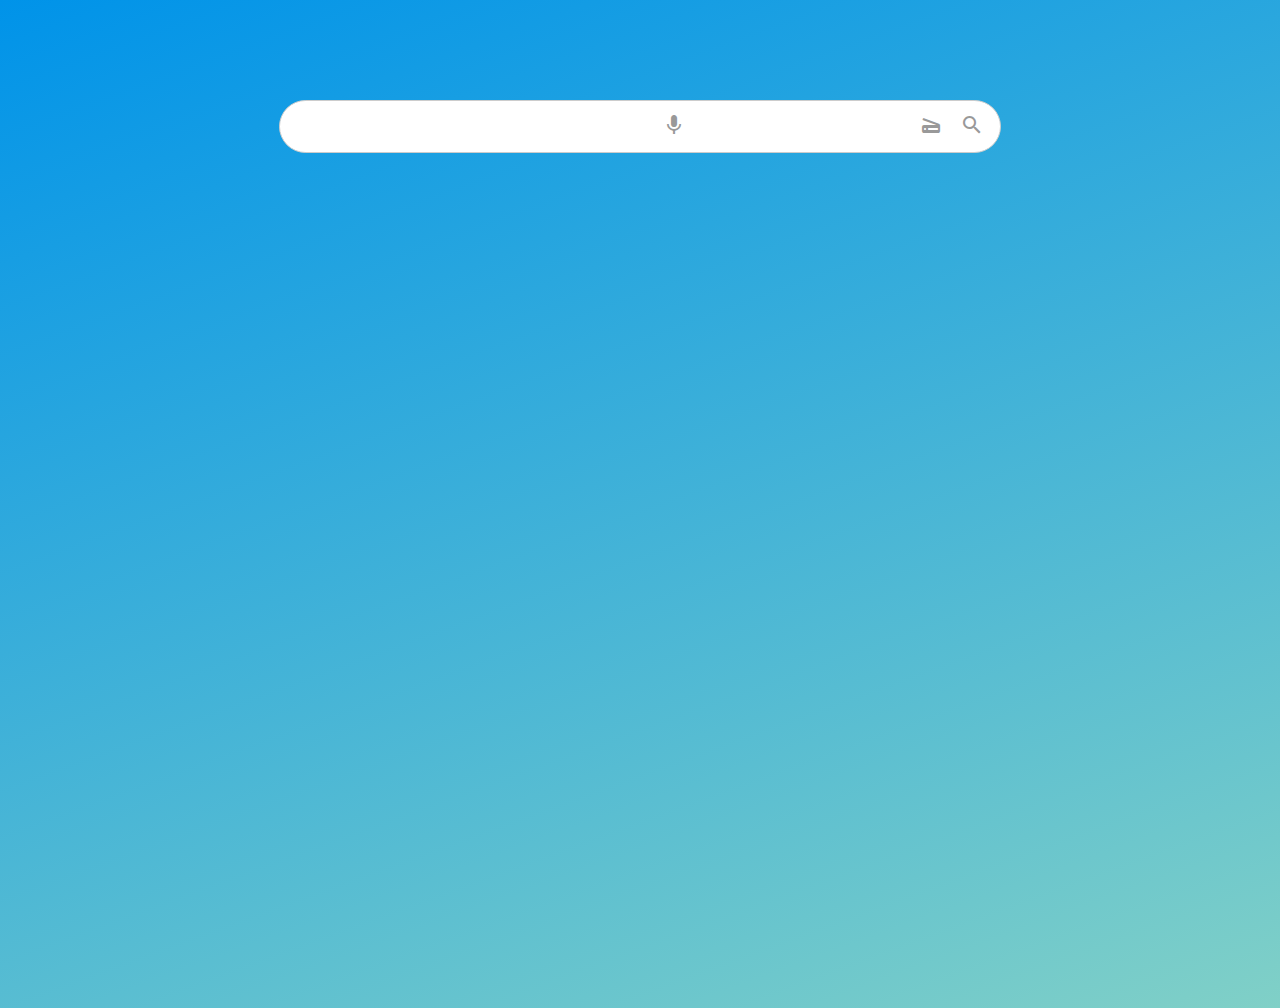
<file: Barra de busqueda/index.html>
<!DOCTYPE html>
<html lang="en">
<head>
    <meta charset="UTF-8">
    <meta http-equiv="X-UA-Compatible" content="IE=edge">
    <meta name="viewport" content="width=device-width, initial-scale=1.0">
    <link rel="stylesheet" href="css/style.css">
    <link href="https://fonts.googleapis.com/icon?family=Material+Icons"
    rel="stylesheet">
    
    <title>Barra de busqueda</title>
</head>
<body>
    <div class="search-bar">
        <input type="text">
        <div class="actions">
            <button>
                <span class="material-icons">
                    mic
                </span>
            </button>
            <button>
                <span class="material-icons">
                    document_scanner
                </span>
            </button>
            <button>
                <span class="material-icons">
                    search
                </span>
            </button>
        </div>
    </div>
</body>
</html>
</file>
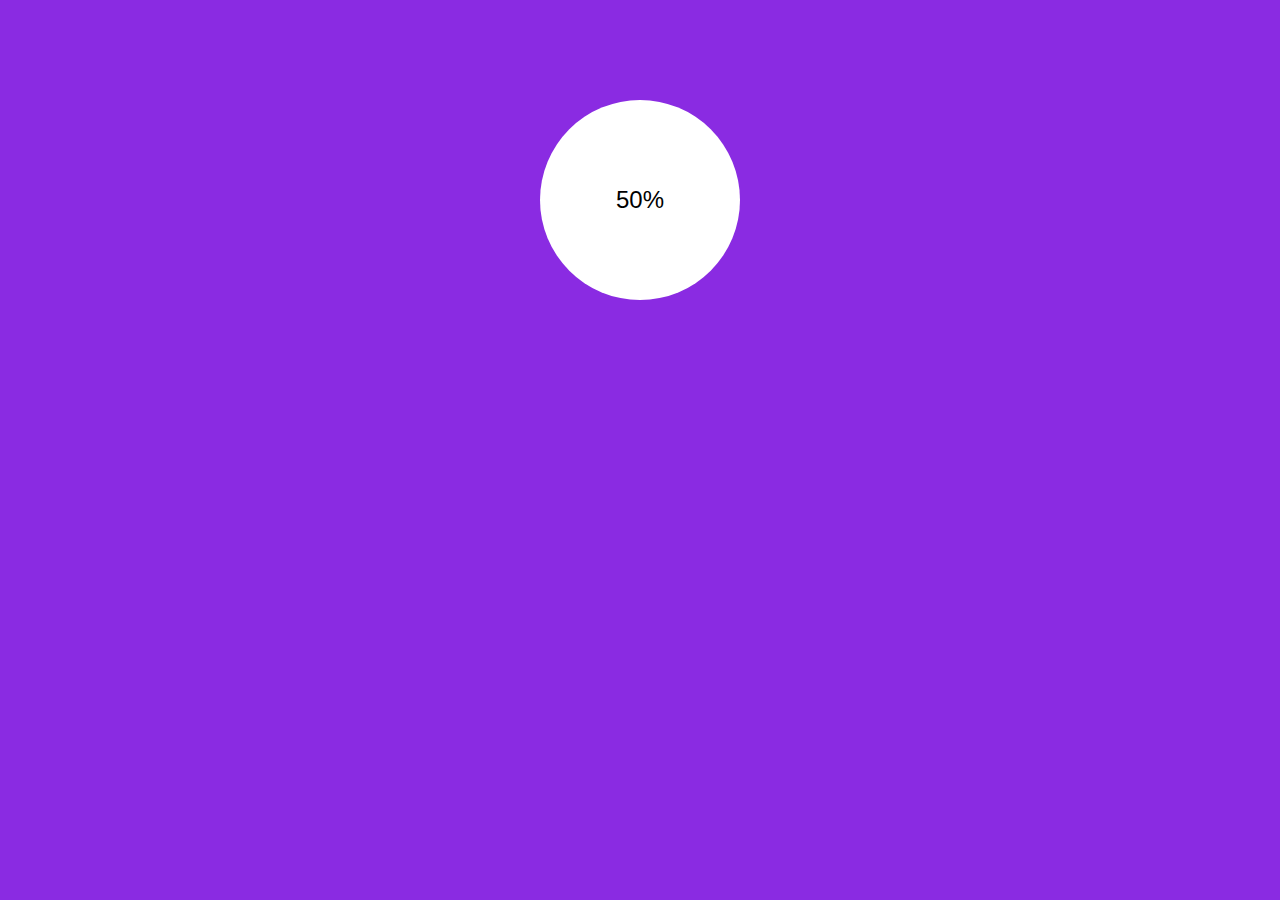
<file: Barra de progreso circular/index.html>
<!DOCTYPE html>
<html lang="es">
<head>
    <meta charset="UTF-8">
    <meta http-equiv="X-UA-Compatible" content="IE=edge">
    <meta name="viewport" content="width=device-width, initial-scale=1.0">
    <link rel="stylesheet" href="css/style.css">
    
    <title>Barra de progreso circular</title>
</head>
<body>
    <div class="progressbar-container">
        <div class="outer-box">
            <div class="inner-box">
                50%
            </div>
            <svg xmlns="http://www.w3.org/2000/svg" 
                version="1.1" 
                width="200" 
                height="200"
            >
                <defs>
                    <linearGradient id="gradientColor">
                        <stop offset="0%" stop-color="#e91e63" />
                        <stop offset="100%" stop-color="#673ab7" />
                    </linearGradient>
                </defs>
                <circle cx="100" cy="100" r="80"  stroke-linecap="round"/>
            </svg>
        </div>
    </div>
</body>
</html>
</file>
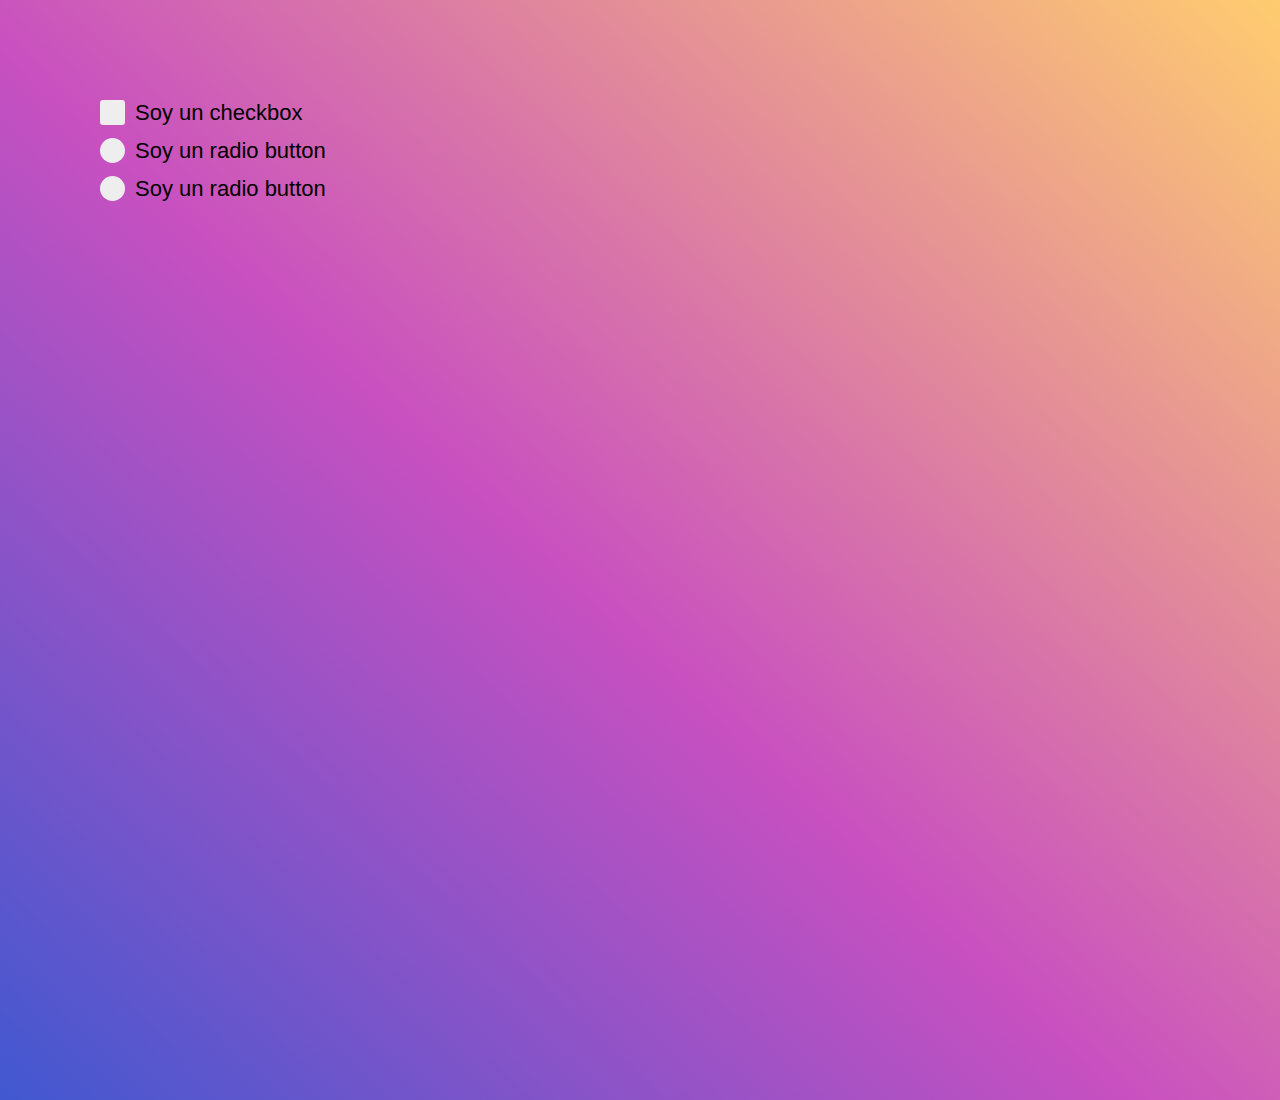
<file: Chekcbox y radiobuttons personalizados/index.html>
<!DOCTYPE html>
<html lang="en">
<head>
    <meta charset="UTF-8">
    <meta http-equiv="X-UA-Compatible" content="IE=edge">
    <meta name="viewport" content="width=device-width, initial-scale=1.0">
    <link rel="stylesheet" href="css/style.css">
    <link href="https://fonts.googleapis.com/icon?family=Material+Icons"
    rel="stylesheet">
    
    <title>Document</title>
</head>
<body>
    <label  class="checkbox-container">
        Soy un checkbox
        <input type="checkbox" name="" id="">
        <span class="checkmark">
            <span class="material-icons">
                check
            </span>
        </span>
    </label>
    <label  class="checkbox-container">
        Soy un radio button
        <input type="radio" name="radioButton" id="">
        <span class="checkmark radio">
          <div class="circle"></div>
        </span>
    </label>
    <label  class="checkbox-container">
        Soy un radio button
        <input type="radio" name="radioButton" id="">
        <span class="checkmark radio">
          <div class="circle"></div>
        </span>
    </label>
</body>
</html>
</file>
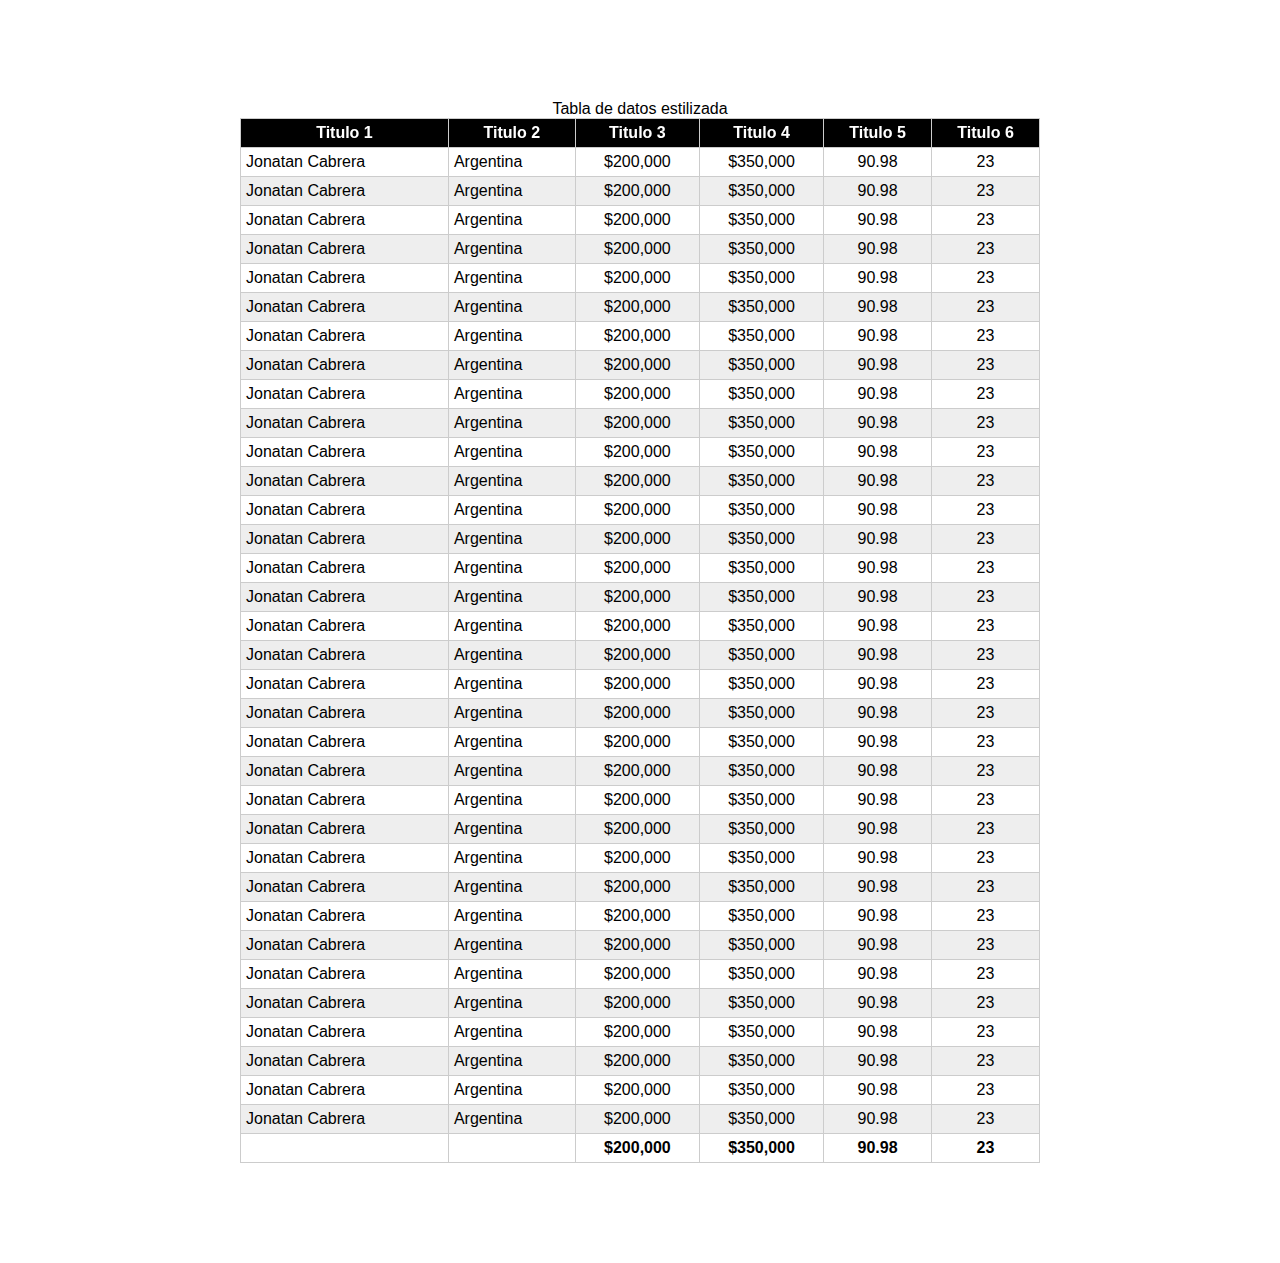
<file: Tabla de datos estilizada/index.html>
<!DOCTYPE html>
<html lang="en">
<head>
    <meta charset="UTF-8">
    <meta http-equiv="X-UA-Compatible" content="IE=edge">
    <meta name="viewport" content="width=device-width, initial-scale=1.0">
    <link rel="stylesheet" href="css/style.css">

    <title>Tabla de datos estilizada</title>
</head>
<body>
    <table>
        <caption>
            Tabla de datos estilizada
        </caption>
        
        <thead>
            <tr>
                <th>
                    Titulo 1
                </th>
                <th>
                    Titulo 2
                </th>
                <th>
                    Titulo 3
                </th>
                <th>
                    Titulo 4
                </th>
                <th>
                    Titulo 5
                </th>
                <th>
                    Titulo 6
                </th>
            </tr>
        </thead>
        
        <tbody>
            <tr>
                <td>
                    Jonatan Cabrera
                </td>
                <td>
                    Argentina
                </td>
                <td>
                    $200,000 
                </td>
                <td>
                    $350,000
                </td>
                <td>
                    90.98
                </td>
                <td>
                    23
                </td>
            </tr>
            <tr>
                <td>
                    Jonatan Cabrera
                </td>
                <td>
                    Argentina
                </td>
                <td>
                    $200,000 
                </td>
                <td>
                    $350,000
                </td>
                <td>
                    90.98
                </td>
                <td>
                    23
                </td>
            </tr>
            <tr>
                <td>
                    Jonatan Cabrera
                </td>
                <td>
                    Argentina
                </td>
                <td>
                    $200,000 
                </td>
                <td>
                    $350,000
                </td>
                <td>
                    90.98
                </td>
                <td>
                    23
                </td>
            </tr>
            <tr>
                <td>
                    Jonatan Cabrera
                </td>
                <td>
                    Argentina
                </td>
                <td>
                    $200,000 
                </td>
                <td>
                    $350,000
                </td>
                <td>
                    90.98
                </td>
                <td>
                    23
                </td>
            </tr>
            <tr>
                <td>
                    Jonatan Cabrera
                </td>
                <td>
                    Argentina
                </td>
                <td>
                    $200,000 
                </td>
                <td>
                    $350,000
                </td>
                <td>
                    90.98
                </td>
                <td>
                    23
                </td>
            </tr>
            <tr>
                <td>
                    Jonatan Cabrera
                </td>
                <td>
                    Argentina
                </td>
                <td>
                    $200,000 
                </td>
                <td>
                    $350,000
                </td>
                <td>
                    90.98
                </td>
                <td>
                    23
                </td>
            </tr>
            <tr>
                <td>
                    Jonatan Cabrera
                </td>
                <td>
                    Argentina
                </td>
                <td>
                    $200,000 
                </td>
                <td>
                    $350,000
                </td>
                <td>
                    90.98
                </td>
                <td>
                    23
                </td>
            </tr>
            <tr>
                <td>
                    Jonatan Cabrera
                </td>
                <td>
                    Argentina
                </td>
                <td>
                    $200,000 
                </td>
                <td>
                    $350,000
                </td>
                <td>
                    90.98
                </td>
                <td>
                    23
                </td>
            </tr>
            <tr>
                <td>
                    Jonatan Cabrera
                </td>
                <td>
                    Argentina
                </td>
                <td>
                    $200,000 
                </td>
                <td>
                    $350,000
                </td>
                <td>
                    90.98
                </td>
                <td>
                    23
                </td>
            </tr>
            <tr>
                <td>
                    Jonatan Cabrera
                </td>
                <td>
                    Argentina
                </td>
                <td>
                    $200,000 
                </td>
                <td>
                    $350,000
                </td>
                <td>
                    90.98
                </td>
                <td>
                    23
                </td>
            </tr>
            <tr>
                <td>
                    Jonatan Cabrera
                </td>
                <td>
                    Argentina
                </td>
                <td>
                    $200,000 
                </td>
                <td>
                    $350,000
                </td>
                <td>
                    90.98
                </td>
                <td>
                    23
                </td>
            </tr>
            <tr>
                <td>
                    Jonatan Cabrera
                </td>
                <td>
                    Argentina
                </td>
                <td>
                    $200,000 
                </td>
                <td>
                    $350,000
                </td>
                <td>
                    90.98
                </td>
                <td>
                    23
                </td>
            </tr>
            <tr>
                <td>
                    Jonatan Cabrera
                </td>
                <td>
                    Argentina
                </td>
                <td>
                    $200,000 
                </td>
                <td>
                    $350,000
                </td>
                <td>
                    90.98
                </td>
                <td>
                    23
                </td>
            </tr>
            <tr>
                <td>
                    Jonatan Cabrera
                </td>
                <td>
                    Argentina
                </td>
                <td>
                    $200,000 
                </td>
                <td>
                    $350,000
                </td>
                <td>
                    90.98
                </td>
                <td>
                    23
                </td>
            </tr>
            <tr>
                <td>
                    Jonatan Cabrera
                </td>
                <td>
                    Argentina
                </td>
                <td>
                    $200,000 
                </td>
                <td>
                    $350,000
                </td>
                <td>
                    90.98
                </td>
                <td>
                    23
                </td>
            </tr>
            <tr>
                <td>
                    Jonatan Cabrera
                </td>
                <td>
                    Argentina
                </td>
                <td>
                    $200,000 
                </td>
                <td>
                    $350,000
                </td>
                <td>
                    90.98
                </td>
                <td>
                    23
                </td>
            </tr>
            <tr>
                <td>
                    Jonatan Cabrera
                </td>
                <td>
                    Argentina
                </td>
                <td>
                    $200,000 
                </td>
                <td>
                    $350,000
                </td>
                <td>
                    90.98
                </td>
                <td>
                    23
                </td>
            </tr>
            <tr>
                <td>
                    Jonatan Cabrera
                </td>
                <td>
                    Argentina
                </td>
                <td>
                    $200,000 
                </td>
                <td>
                    $350,000
                </td>
                <td>
                    90.98
                </td>
                <td>
                    23
                </td>
            </tr>
            <tr>
                <td>
                    Jonatan Cabrera
                </td>
                <td>
                    Argentina
                </td>
                <td>
                    $200,000 
                </td>
                <td>
                    $350,000
                </td>
                <td>
                    90.98
                </td>
                <td>
                    23
                </td>
            </tr>
            <tr>
                <td>
                    Jonatan Cabrera
                </td>
                <td>
                    Argentina
                </td>
                <td>
                    $200,000 
                </td>
                <td>
                    $350,000
                </td>
                <td>
                    90.98
                </td>
                <td>
                    23
                </td>
            </tr>
            <tr>
                <td>
                    Jonatan Cabrera
                </td>
                <td>
                    Argentina
                </td>
                <td>
                    $200,000 
                </td>
                <td>
                    $350,000
                </td>
                <td>
                    90.98
                </td>
                <td>
                    23
                </td>
            </tr>
            <tr>
                <td>
                    Jonatan Cabrera
                </td>
                <td>
                    Argentina
                </td>
                <td>
                    $200,000 
                </td>
                <td>
                    $350,000
                </td>
                <td>
                    90.98
                </td>
                <td>
                    23
                </td>
            </tr>
            <tr>
                <td>
                    Jonatan Cabrera
                </td>
                <td>
                    Argentina
                </td>
                <td>
                    $200,000 
                </td>
                <td>
                    $350,000
                </td>
                <td>
                    90.98
                </td>
                <td>
                    23
                </td>
            </tr>
            <tr>
                <td>
                    Jonatan Cabrera
                </td>
                <td>
                    Argentina
                </td>
                <td>
                    $200,000 
                </td>
                <td>
                    $350,000
                </td>
                <td>
                    90.98
                </td>
                <td>
                    23
                </td>
            </tr>
            <tr>
                <td>
                    Jonatan Cabrera
                </td>
                <td>
                    Argentina
                </td>
                <td>
                    $200,000 
                </td>
                <td>
                    $350,000
                </td>
                <td>
                    90.98
                </td>
                <td>
                    23
                </td>
            </tr>
            <tr>
                <td>
                    Jonatan Cabrera
                </td>
                <td>
                    Argentina
                </td>
                <td>
                    $200,000 
                </td>
                <td>
                    $350,000
                </td>
                <td>
                    90.98
                </td>
                <td>
                    23
                </td>
            </tr>
            <tr>
                <td>
                    Jonatan Cabrera
                </td>
                <td>
                    Argentina
                </td>
                <td>
                    $200,000 
                </td>
                <td>
                    $350,000
                </td>
                <td>
                    90.98
                </td>
                <td>
                    23
                </td>
            </tr>
            <tr>
                <td>
                    Jonatan Cabrera
                </td>
                <td>
                    Argentina
                </td>
                <td>
                    $200,000 
                </td>
                <td>
                    $350,000
                </td>
                <td>
                    90.98
                </td>
                <td>
                    23
                </td>
            </tr>
            <tr>
                <td>
                    Jonatan Cabrera
                </td>
                <td>
                    Argentina
                </td>
                <td>
                    $200,000 
                </td>
                <td>
                    $350,000
                </td>
                <td>
                    90.98
                </td>
                <td>
                    23
                </td>
            </tr>
            <tr>
                <td>
                    Jonatan Cabrera
                </td>
                <td>
                    Argentina
                </td>
                <td>
                    $200,000 
                </td>
                <td>
                    $350,000
                </td>
                <td>
                    90.98
                </td>
                <td>
                    23
                </td>
            </tr>
            <tr>
                <td>
                    Jonatan Cabrera
                </td>
                <td>
                    Argentina
                </td>
                <td>
                    $200,000 
                </td>
                <td>
                    $350,000
                </td>
                <td>
                    90.98
                </td>
                <td>
                    23
                </td>
            </tr>
            <tr>
                <td>
                    Jonatan Cabrera
                </td>
                <td>
                    Argentina
                </td>
                <td>
                    $200,000 
                </td>
                <td>
                    $350,000
                </td>
                <td>
                    90.98
                </td>
                <td>
                    23
                </td>
            </tr>
            <tr>
                <td>
                    Jonatan Cabrera
                </td>
                <td>
                    Argentina
                </td>
                <td>
                    $200,000 
                </td>
                <td>
                    $350,000
                </td>
                <td>
                    90.98
                </td>
                <td>
                    23
                </td>
            </tr>
            <tr>
                <td>
                    Jonatan Cabrera
                </td>
                <td>
                    Argentina
                </td>
                <td>
                    $200,000 
                </td>
                <td>
                    $350,000
                </td>
                <td>
                    90.98
                </td>
                <td>
                    23
                </td>
            </tr>
            
        </tbody>
        
        <tfoot>
            <tr>
                <th></th>
                <th></th>
                <th>
                    $200,000
                </th>
                <th>
                    $350,000
                </th>
                <th>
                    90.98
                </th>
                <th>
                    23
                </th>
            </tr>
        </tfoot>
    </table>
</body>
</html>
</file>
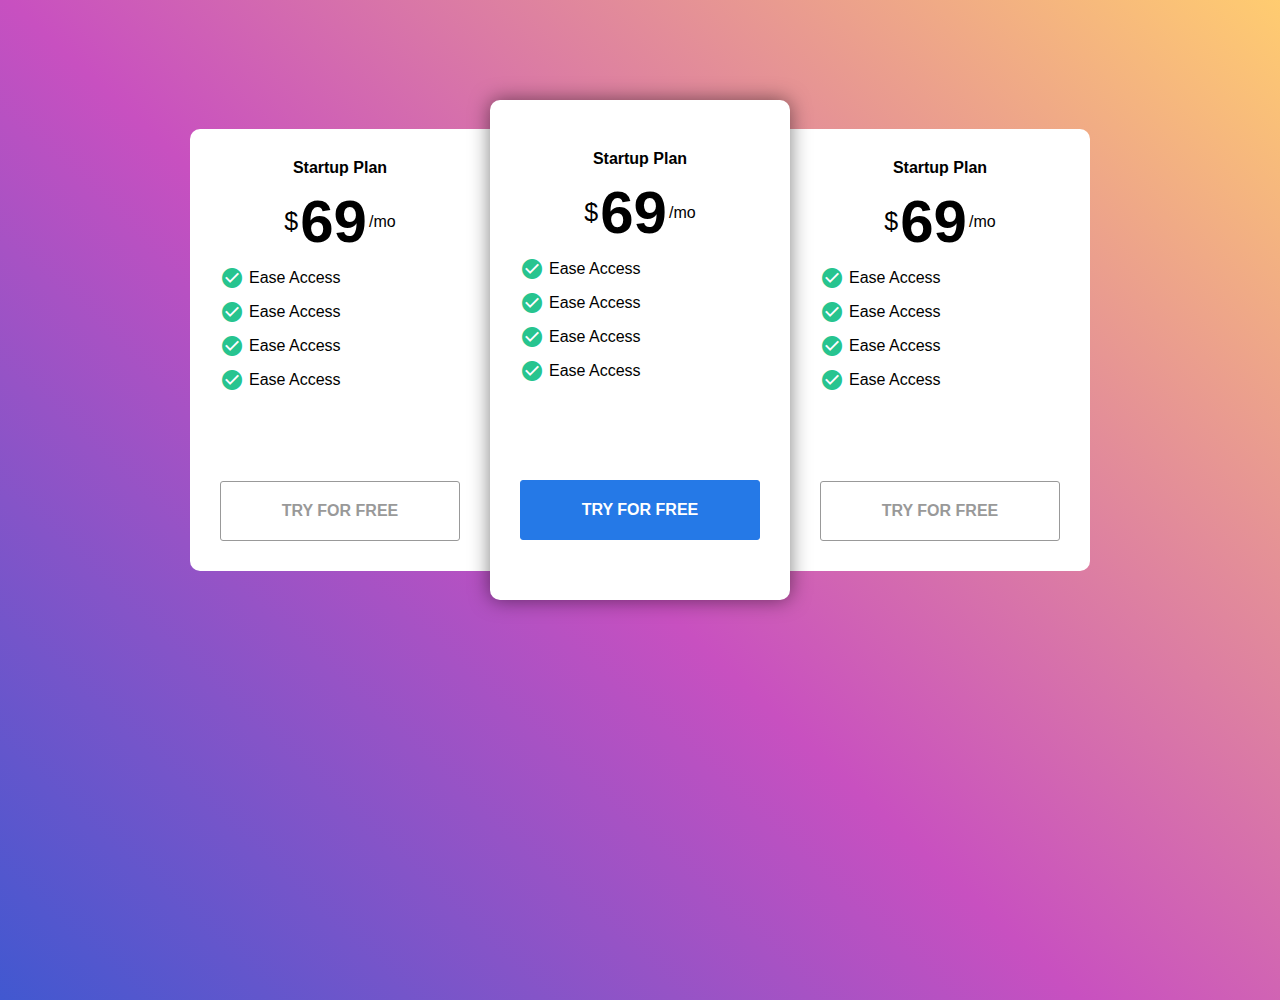
<file: Tabla de precios/index.html>
<!DOCTYPE html>
<html lang="en">
<head>
    <meta charset="UTF-8">
    <meta http-equiv="X-UA-Compatible" content="IE=edge">
    <meta name="viewport" content="width=device-width, initial-scale=1.0">
    <link rel="stylesheet" href="css/style.css">
    <link href="https://fonts.googleapis.com/icon?family=Material+Icons"
      rel="stylesheet">
      
    <title>Tabla de precios</title>
</head>
<body>
    <div class="price-table-container">
        <div class="table ">
            <div class="title">
                Startup Plan
            </div>
            <div class="price">
                <span class="currency">
                    $
                </span>
                <span class="number">
                    69
                </span>    
                <span class="frequency">
                    /mo
                </span>
            </div>
            <div class="features">
                <ul>
                    <li>
                        <span class="material-icons">
                            check_circle
                        </span>
                        Ease Access
                    </li>
                    <li>
                        <span class="material-icons">
                            check_circle
                        </span>
                        Ease Access
                    </li>
                    <li>
                        <span class="material-icons">
                            check_circle
                        </span>
                        Ease Access
                    </li>
                    <li>
                        <span class="material-icons">
                            check_circle
                        </span>
                        Ease Access
                    </li>
                </ul>
            </div>
            <div class="actions">
                <a href="#" class="btn ">
                    Try for free
                </a>
            </div>
        </div>
        <div class="table recommended">
            <div class="title">
                Startup Plan
            </div>
            <div class="price">
                <span class="currency">
                    $
                </span>
                <span class="number">
                    69
                </span>    
                <span class="frequency">
                    /mo
                </span>
            </div>
            <div class="features">
                <ul>
                    <li>
                        <span class="material-icons">
                            check_circle
                        </span>
                        Ease Access
                    </li>
                    <li>
                        <span class="material-icons">
                            check_circle
                        </span>
                        Ease Access
                    </li>
                    <li>
                        <span class="material-icons">
                            check_circle
                        </span>
                        Ease Access
                    </li>
                    <li>
                        <span class="material-icons">
                            check_circle
                        </span>
                        Ease Access
                    </li>
                </ul>
            </div>
            <div class="actions">
                <a href="#" class="btn recommended">
                    Try for free
                </a>
            </div>
        </div>
        <div class="table">
            <div class="title">
                Startup Plan
            </div>
            <div class="price">
                <span class="currency">
                    $
                </span>
                <span class="number">
                    69
                </span>    
                <span class="frequency">
                    /mo
                </span>
            </div>
            <div class="features">
                <ul>
                    <li>
                        <span class="material-icons">
                            check_circle
                        </span>
                        Ease Access
                    </li>
                    <li>
                        <span class="material-icons">
                            check_circle
                        </span>
                        Ease Access
                    </li>
                    <li>
                        <span class="material-icons">
                            check_circle
                        </span>
                        Ease Access
                    </li>
                    <li>
                        <span class="material-icons">
                            check_circle
                        </span>
                        Ease Access
                    </li>
                </ul>
            </div>
            <div class="actions">
                <a href="#" class="btn">
                    Try for free
                </a>
            </div>
        </div>
    </div>
</body>
</html>
</file>
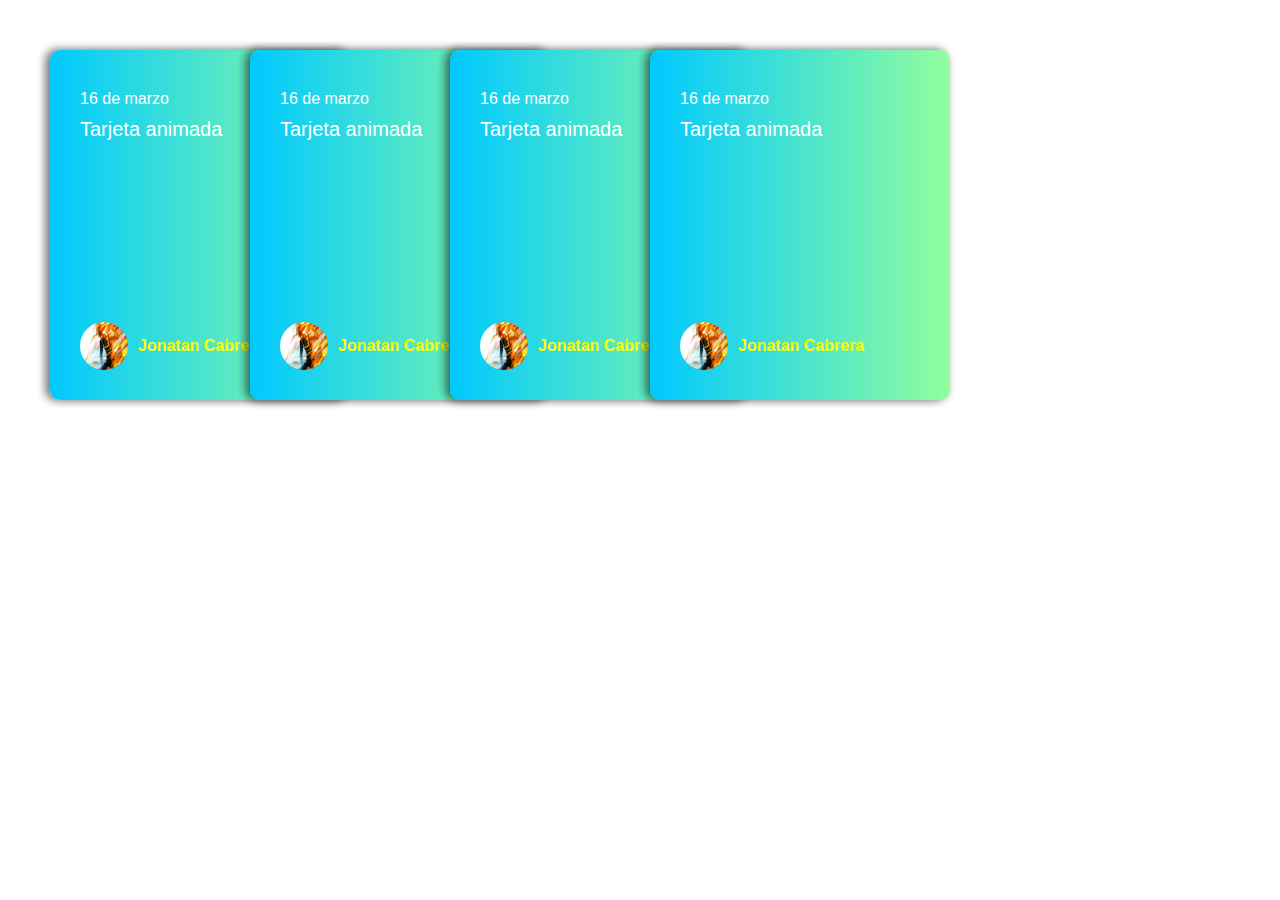
<file: Tarjetas animadas/index.html>
<!DOCTYPE html>
<html lang="en">
<head>
    <meta charset="UTF-8">
    <meta http-equiv="X-UA-Compatible" content="IE=edge">
    <meta name="viewport" content="width=device-width, initial-scale=1.0">
    <link rel="stylesheet" href="css/style.css">
    
    <title>Tarjetas animadas</title>
</head>
<body>
    <div class="cards">
        <div class="card">
            <div class="header">
                <div class="date">
                    16 de marzo
                </div>
                <div class="title">
                    Tarjeta animada
                </div>
            </div>
            <div class="footer">
                <div class="autor">
                    <a href="">
                        <img src="img/boku-no-hero.jpg" alt="">
                        <span>
                            Jonatan Cabrera
                        </span>
                    </a>
                </div>
            </div>
        </div>
        <!-- Card -->
        <div class="card element-1">
            <div class="header">
                <div class="date">
                    16 de marzo
                </div>
                <div class="title">
                    Tarjeta animada
                </div>
            </div>
            <div class="footer">
                <div class="autor">
                    <a href="">
                        <img src="img/boku-no-hero.jpg" alt="">
                        <span>
                            Jonatan Cabrera
                        </span>
                    </a>
                </div>
            </div>
        </div>
        <!-- Card -->
        <div class="card element-2">
            <div class="header">
                <div class="date">
                    16 de marzo
                </div>
                <div class="title">
                    Tarjeta animada
                </div>
            </div>
            <div class="footer">
                <div class="autor">
                    <a href="">
                        <img src="img/boku-no-hero.jpg" alt="">
                        <span>
                            Jonatan Cabrera
                        </span>
                    </a>
                </div>
            </div>
        </div>
        <!-- Card -->
        <div class="card element-3">
            <div class="header">
                <div class="date">
                    16 de marzo
                </div>
                <div class="title">
                    Tarjeta animada
                </div>
            </div>
            <div class="footer">
                <div class="autor">
                    <a href="">
                        <img src="img/boku-no-hero.jpg" alt="">
                        <span>
                            Jonatan Cabrera
                        </span>
                    </a>
                </div>
            </div>
        </div>
    </div>
</body>
</html>
</file>
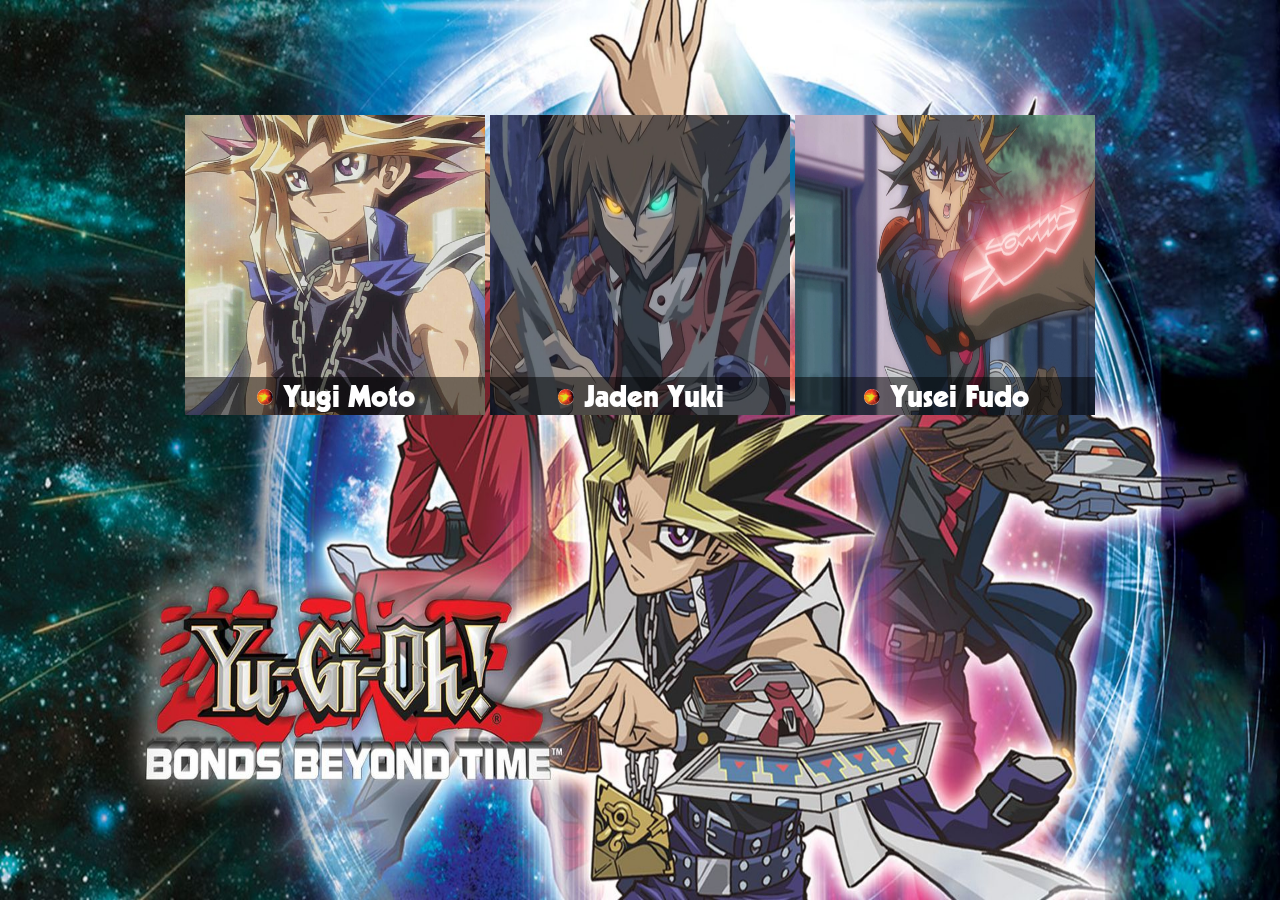
<file: Vuelta a tarjeta/index.html>
<!DOCTYPE html>
<html lang="en">
  <head>
    <meta charset="UTF-8" />
    <meta http-equiv="X-UA-Compatible" content="IE=edge" />
    <meta name="viewport" content="width=device-width, initial-scale=1.0" />
    <link rel="stylesheet" href="css/style.css" />

    <title>Document</title>
  </head>
  <body>
    <div class="cards">
      <div class="flip-card" >
        <div class="flip-card-inner">
          <div class="flip-card-front">
            <img src="img/Yugi Moto.jpeg" alt="" />
            <h3 class="duelist-name">
              <img src="img/Star.png" alt="" />
              Yugi Moto
            </h3>
          </div>
          <div class="flip-card-back">
            <img src="img/dark magician.jpg" alt="" />
            <p class="duelist-cardname">Dark Magician</p>
          </div>
        </div>
      </div>

      <div class="flip-card">
        <div class="flip-card-inner">
          <div class="flip-card-front">
            <img src="img/Jaden Yuki.png" alt="" />
            <h3 class="duelist-name">
              <img src="img/Star.png" alt="" />
              Jaden Yuki
            </h3>
          </div>
          <div class="flip-card-back">
            <img src="img/Element Hero Neos.jpg" alt="" />
            <p class="duelist-cardname">Element Hero Neos</p>
          </div>
        </div>
      </div>

      <div class="flip-card">
        <div class="flip-card-inner">
          <div class="flip-card-front">
            <img src="img/Yusei Fudo.png" alt="" />
            <h3 class="duelist-name">
              <img src="img/Star.png" alt="" />
              Yusei Fudo
            </h3>
          </div>
          <div class="flip-card-back">
            <img src="img/Stardust Dragon.jpg" alt="" />
            <p class="duelist-cardname">Stardust Dragon</p>
          </div>
        </div>
      </div>
    </div>
  </body>
</html>
</file>
<file: Barra de busqueda/css/style.css>
body{
    font-family: Arial, Helvetica, sans-serif;
    background-color: #0093E9;
    background-image: linear-gradient(160deg, #0093E9 0%, #80D0C7 100%);
    height: 100vh;
}

.search-bar{
    border: solid 1px #ccc;
    border-radius: 30px;
    width: 700px;
    display: flex;
    flex-direction: row;
    align-items: center;
    padding: 5px 10px;
    margin: 100px auto;
    background-color: #fff;

    transition: all .3s ease-in-out;
}

.search-bar:focus-within{
    border: solid 1px #aaa;
    box-shadow: 0 2px 5px rgba(0,0,0,.4);
}

.search-bar input[type="text"]{
    border: none;
    outline: none;
    padding: 10px;
    flex: 1;

    font-size: 18px;
}

.search-bar .actions{
    display: flex;
    gap: 5px;

}

.search-bar .actions button{
    border: none;
    outline: none;
    background: none;
    cursor: pointer;
    color: #999;

    transition: color .3s ease-in-out;
}

.search-bar .actions button:hover{
    color:#2979e2;
}
</file>
<file: Barra de progreso circular/css/style.css>
body{
    padding: 0;
    margin: 0;
    font-family: Arial, Helvetica, sans-serif;
    background-color: #8a2be2;
}

.progressbar-container{
    width: 200px;
    height: 200px;
    margin: 100px auto;
}

.progressbar-container .outer-box{
    border-radius: 50%;
    background-color: #fff;
    width: 200px;
    height: 200px;
    display: flex;
    align-items: center;
    justify-content: center;
}

.progressbar-container .inner-box{
    font-size: 24px;
    width: 160px;
    height: 160px;
    border-radius: 50%;
    display: flex;
    align-items: center;
    justify-content: center;
}

.progressbar-container svg{
    position: absolute;
}

.progressbar-container circle{
    fill:none;
    stroke: url(#gradientColor);
    stroke-width: 20px;
    stroke-dasharray: 550;
    stroke-dashoffset: 550;

    animation: loading 5s linear forwards;
}

@keyframes loading {
    100%{
        stroke-dashoffset: 0;
    }
    
}
</file>
<file: Chekcbox y radiobuttons personalizados/css/style.css>
body{
    font-family: Arial, Helvetica, sans-serif;
    padding: 100px;
    margin: 0;
    background-color: #4158D0;
    background-image: linear-gradient(43deg, #4158D0 0%, #C850C0 46%, #FFCC70 100%);
    height: 100vh;
}

.checkbox-container{
    display: block;
    position: relative;
    padding-left: 35px;
    margin-bottom: 12px;
    cursor: pointer;
    font-size: 22px;
}

.checkbox-container input{
    position: absolute;
    opacity: 1;
    cursor: pointer;
    height: 0;
    width: 0;
}

.checkbox-container .checkmark{
    position: absolute;
    border-radius: 3px;
    top: 0;
    left: 0;
    left: 0;
    height: 25px;
    width: 25px;
    background-color: #eee;
    transition: all .3s ease-in-out;

}

.checkbox-container .checkmark .material-icons{
    color: #fff;
    transform: scale(0);
    transition: all .3s ease-in-out;
}

.checkbox-container input:checked ~ .checkmark{
    background-color: #2196f3;
}

.checkbox-container input:checked ~ .checkmark .material-icons{
    transform: scale(1);
}
.checkbox-container .checkmark.radio{
    position: absolute;
    border-radius: 50%;
    top: 0;
    left: 0;
    left: 0;
    height: 25px;
    width: 25px;
    background-color: #eee;
    transition: all .3s ease-in-out;

}

.checkbox-container input:checked ~ .checkmark.radio .circle{
    position: absolute;
    border-radius: 50%;
    top: 6px;
    left: 7px;
    height: 12px;
    width: 12px;
    background-color: #eee;
    transition: all .3 ease-in-out;
}
</file>
<file: Tabla de datos estilizada/css/style.css>
body{
    padding:0;
    margin:0;
    font-family: Arial, Helvetica, sans-serif;
}

table{
    border-spacing: 0;
    border-collapse: collapse;
    width:800px;
    margin:100px auto;
}

td,
th{
    border: solid 1px #ccc;
    padding: 5px;
}

tr:nth-child(even){
    background-color: #eee;
}

td:nth-child(n + 3),
th:nth-child(n + 3){
    text-align:center;
}

tbody tr:hover{
    background-color: #7fffd4;
}

thead{
    background-color: #000;
    color: #ffff;
    position:sticky;
    top:0;
}
</file>
<file: Tabla de precios/css/style.css>
body{
    font-family: Arial, Helvetica, sans-serif;
    padding: 0;
    margin: 0;
    background-color: #4158D0;
    background-image: linear-gradient(43deg, #4158D0 0%, #C850C0 46%, #FFCC70 100%);
    height: 100vh;
}

.material-icons {
    font-family: 'Material Icons';
    font-weight: normal;
    font-style: normal;
    font-size: 24px !important;  /* Preferred icon size */
    display: inline-block;
    line-height: 1;
    text-transform: none;
    letter-spacing: normal;
    word-wrap: normal;
    white-space: nowrap;
    direction: ltr;
  
    /* Support for all WebKit browsers. */
    -webkit-font-smoothing: antialiased;
    /* Support for Safari and Chrome. */
    text-rendering: optimizeLegibility;
    
    /* Support for Firefox. */
    -moz-osx-font-smoothing: grayscale;
    
    /* Support for IE. */
    font-feature-settings: 'liga';
}

.price-table-container{
    width: 900px;
    display: flex;
    align-items: center;
    margin: 100px auto;
}

.price-table-container .table{
    width: 300px;
    height: 442px;
    padding: 30px;
    box-sizing: border-box;
    position: relative;
    z-index: 100;
    background-color: #fff;
    display: flex;
    flex-direction: column;
    gap: 10px;
}

.price-table-container .table:first-child{
    border-radius: 10px 0 0 10px;
}

.price-table-container .table:last-child{
    border-radius: 0 10px 10px 0;
}

.price-table-container .table.recommended{
    height: 500px;
    border-radius: 10px;
    padding: 50px 30px 60px 30px;
    z-index: 200;

    box-shadow: 0 0 20px rgb(0,0,0,.5);
}

.price-table-container .table .title{
    font-weight: bold;
    text-align: center;
    font: 20px;
}

.price-table-container .table .price{
    display: flex;
    justify-content: center;
    align-items: center;
    gap: 2px;
}

.price-table-container .table .currency{
    font-size: 25px;
}

.price-table-container .table .price .number{
    font-size: 60px;
    font-weight: bold;
}

.price-table-container .table .price .frecuency{
    color: #999;
}

.price-table-container .table .features{
    flex:1;
}

.price-table-container .table .features ul{
    list-style: none;
    padding: 0;
    margin: 0;
    display: flex;
    flex-direction: column;
    gap: 10px;
}

.price-table-container .table .features ul li{
    display: flex;
    align-items: center;
    gap: 5px;
}

.price-table-container .table .features ul li span{
    color: #27c48f;
}

.price-table-container .table .actions .btn{
    display: block;
    text-align: center;
    padding: 20px 0;
    border: solid 1px #999;
    color: #999;
    text-decoration: none;
    border-radius: 3px;
    font-weight: bold;
    text-transform: uppercase;

}

.price-table-container .table .actions .btn:hover{
    background-color: #eee;
    color: #222;
}

.price-table-container .table .actions .btn.recommended{
    background-color: #2579e7;
    color: #fff;
    border:solid 1px #2579e7;
}

.price-table-container .table .actions .btn.recommended:hover{
    background-color: #1961be;
    border:solid 1px 1961be;
}
</file>
<file: Tarjetas animadas/css/style.css>
body{
    padding: 0;
    margin: 0;
    font-family: Arial, Helvetica, sans-serif;
}

.cards{
    display:flex;
    width:100%;
    padding:50px;
}

.cards .card{
    background: linear-gradient(90deg, #00C9FF 0%, #92FE9D 100%);
    color:#ffffff;
    width:300px;
    height:350px;
    border-radius:10px;
    padding:30px;
    box-sizing: border-box;
    position:relative;
    display:flex;
    flex-direction: column;

    transition: all 0.3s ease;

    box-shadow: -3px 0 10px rgba(0, 0, 0, .3), -4px 0 10px rgba(0, 0, 0, .2), -5px 0 10px rgba(0, 0, 0, .2);
}

.cards .card a{
    color:#ffff00;
    text-decoration: none;
    font-weight: bold;
}

.cards .card a:hover{
    color: #ffffe0;
}

.cards .card .header{
    flex:1;
}

.cards .card:hover{
    margin-right:80px;
    transform: rotate(3deg) translateY(-15px)
}

.cards .card .header .date{
    padding: 10px 0;

}

.cards .card .header .title{
    font-size: 20px;
}

.cards .card .footer .autor a{
    display: flex;
    align-items: center;
    gap: 10px;
}

.cards .card .footer img{
    width: 48px;
    height: 48px;
    border-radius: 50%;
}

.cards .card[class*="element"]{
    margin-left:-100px;
}

.element-1:hover,
.element-2:hover,
.element-3:hover{
    margin-left: -130px;
}
</file>
<file: Vuelta a tarjeta/css/style.css>
@font-face {
    font-family: 'Kabel black';
    src: url('../fonts/Kabel Black Regular.otf') format('opentype');
    font-weight: normal;
    font-style: normal;
}

body{
    font-family: Arial, Helvetica, sans-serif;
    padding: 0;
    margin: 0;
    background-image: url("../img/Jaden,Yugi,Yusei.jpg");
    background-size: 100vw 100vh;
    background-repeat: no-repeat;
}

.cards{
    display: flex;
    gap: 5px;
    justify-content: center;
    margin-top: 9%;
}

.cards .flip-card{
    background-color: transparent;
    width: 300px;
    height: 300px; 
    perspective: 1000px;
}

.cards .flip-card .flip-card-inner{
    position: relative;
    width: 100%;
    height: 100%;
    text-align: center;
    transition: transform .5s ease-in-out;
    transform-style: preserve-3d;
}
.cards .flip-card:hover .flip-card-inner{
    transform: rotateY(180deg);
}

.cards .flip-card .flip-card-front,
.cards .flip-card .flip-card-back{
    position: absolute;
    width: 100%;
    height: 100%;
    backface-visibility: hidden;
}

.cards .flip-card .flip-card-front img,
.cards .flip-card .flip-card-back img{
    width: 100%;
    height: 100%; 
} 

.cards .flip-card .flip-card-back{
    transform: rotateY(180deg);
    box-shadow: 0 0 5px #000000;

}


.duelist-name,
.duelist-cardname{
    position: relative;
    top: -4.5rem;
    font-size: 30px;
    font-family: 'Kabel black';
    color: white;
    border: 1px collapse black;
    background-color: rgba(0,0,0,.5);

}

.duelist-name img{
    width: 20px !important;
}
</file>
